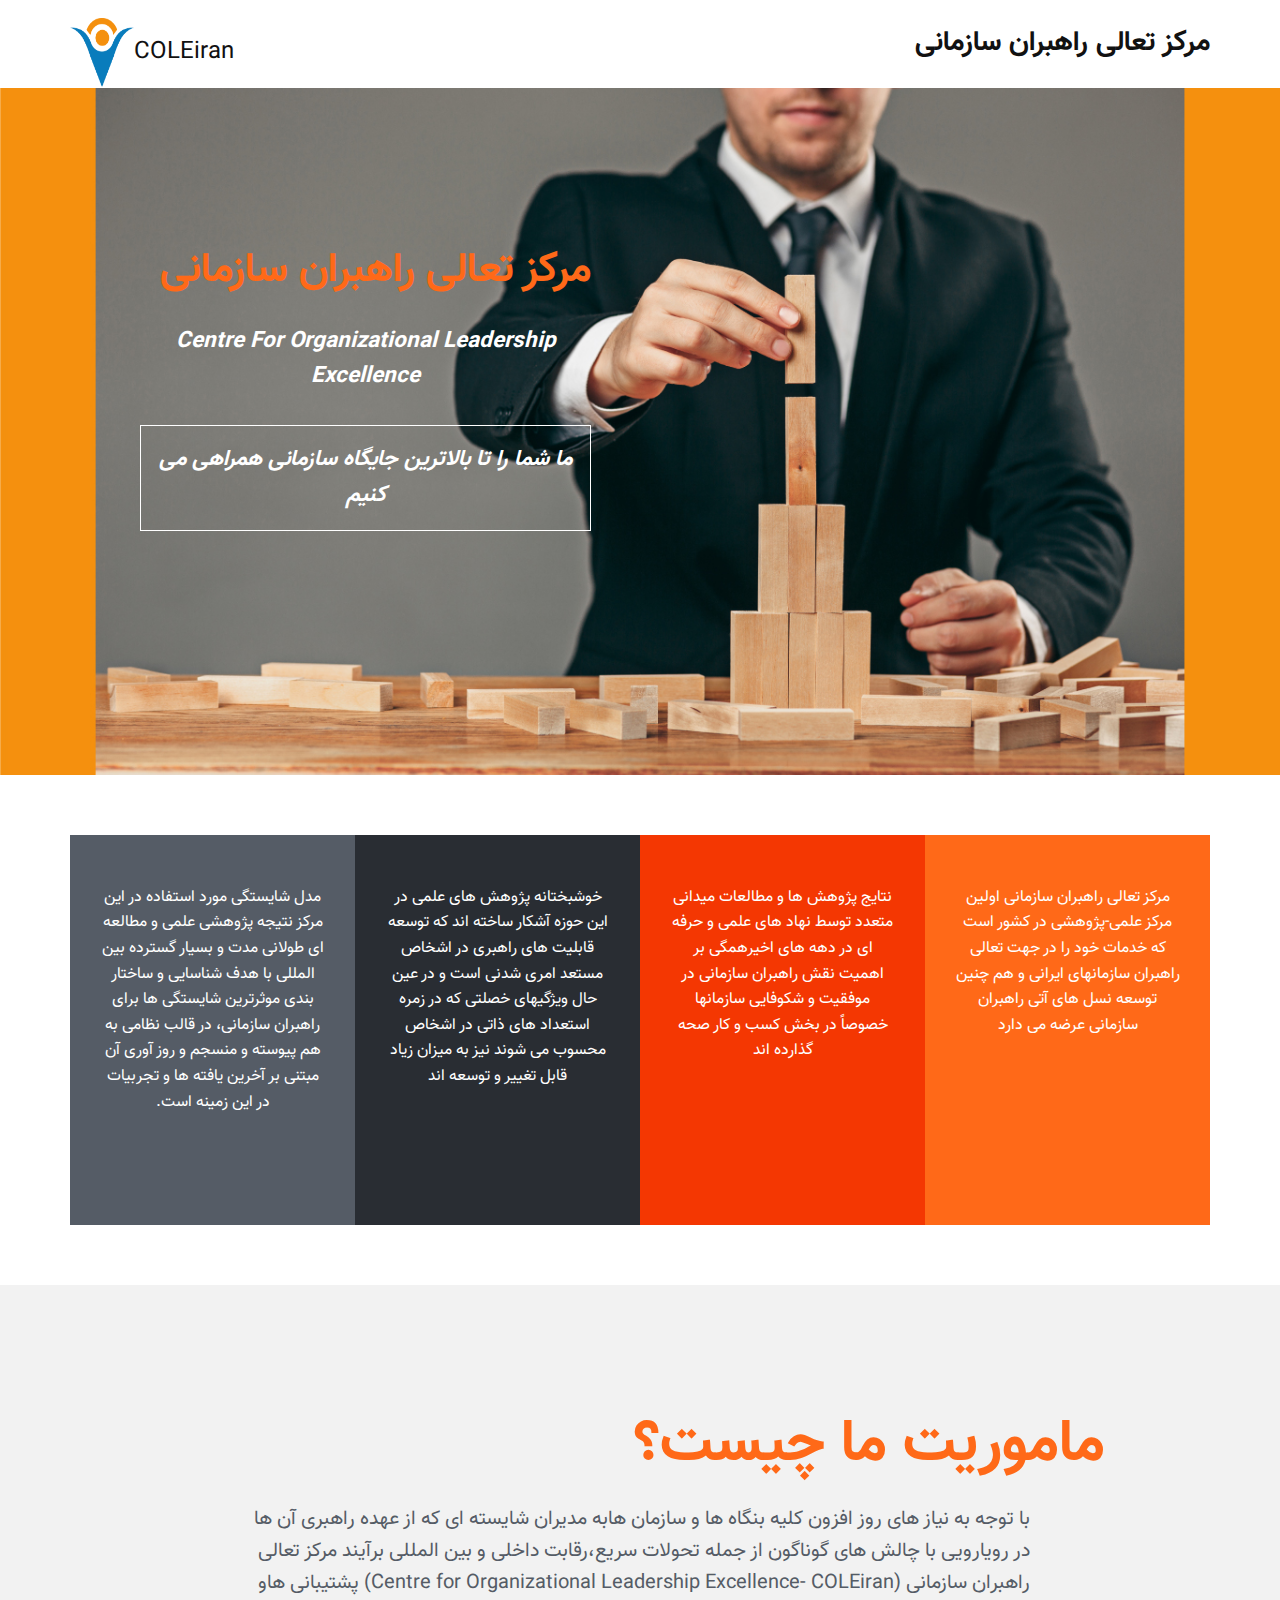
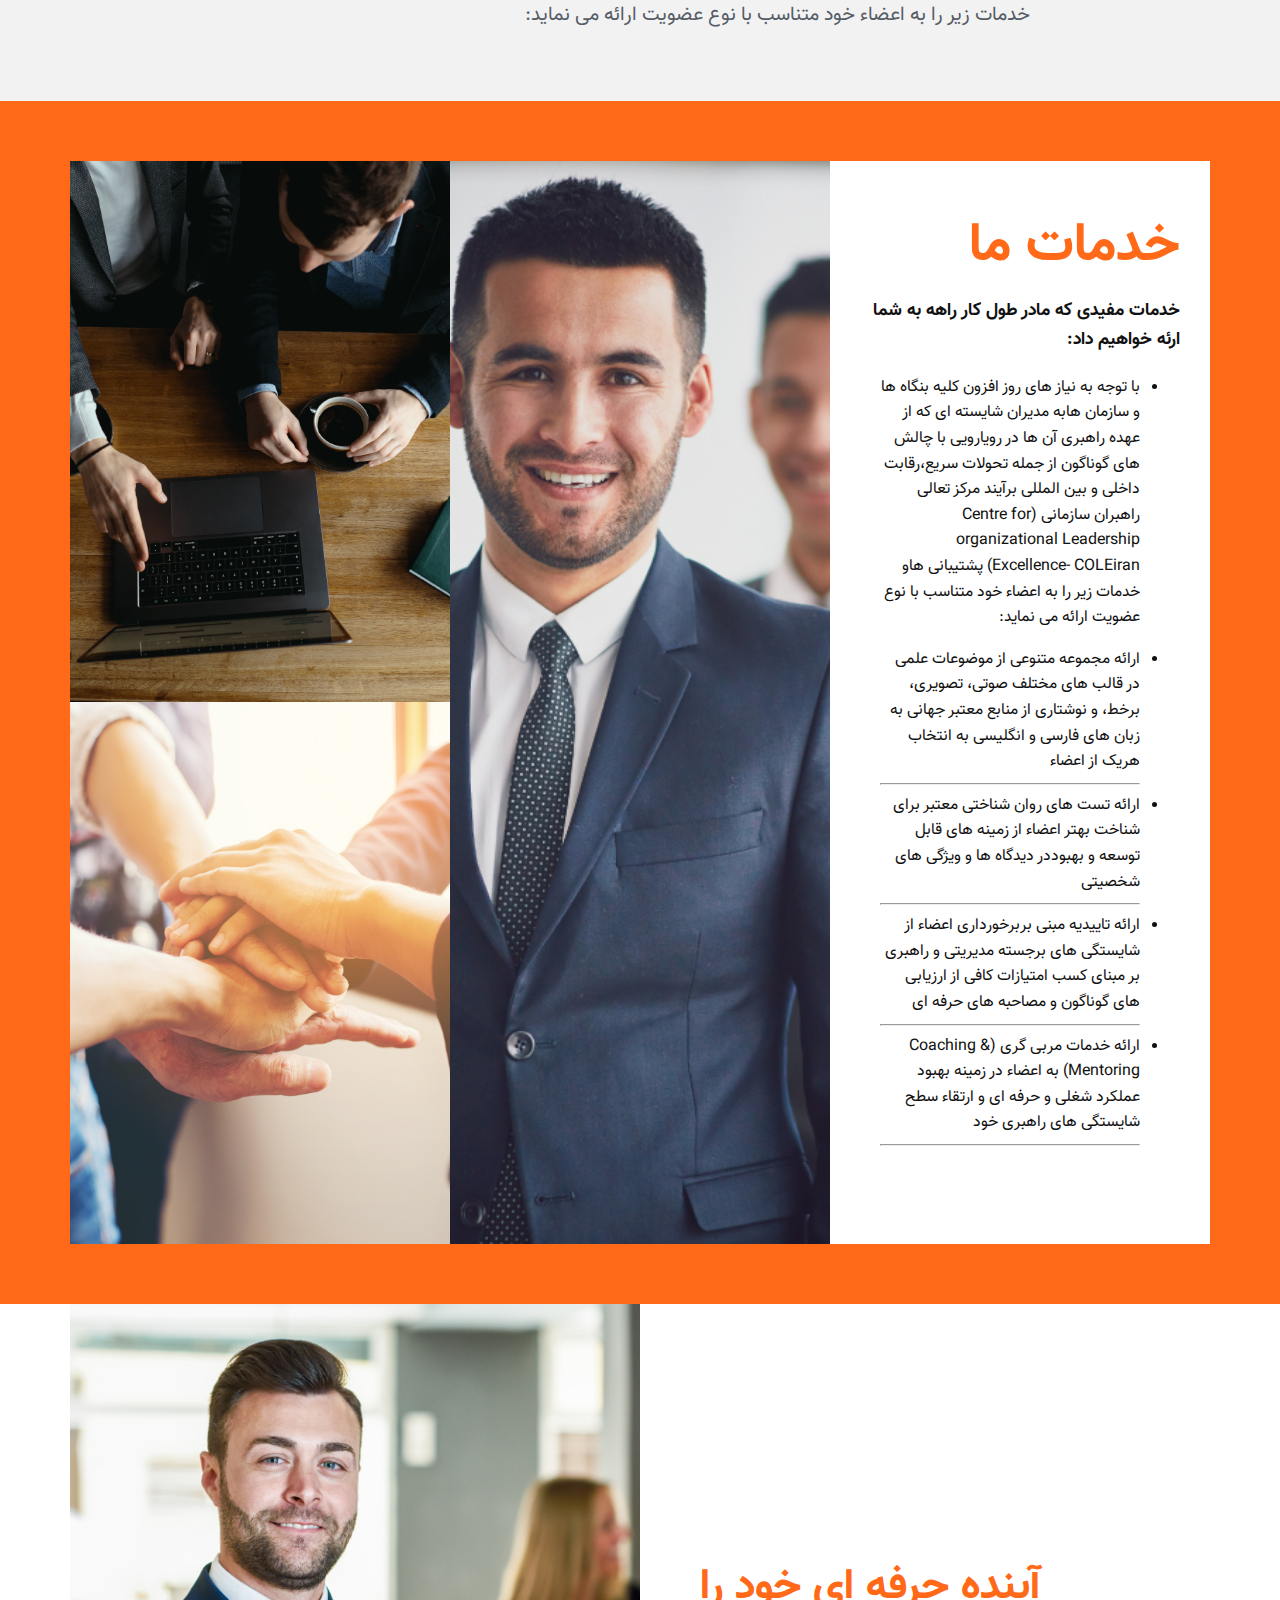
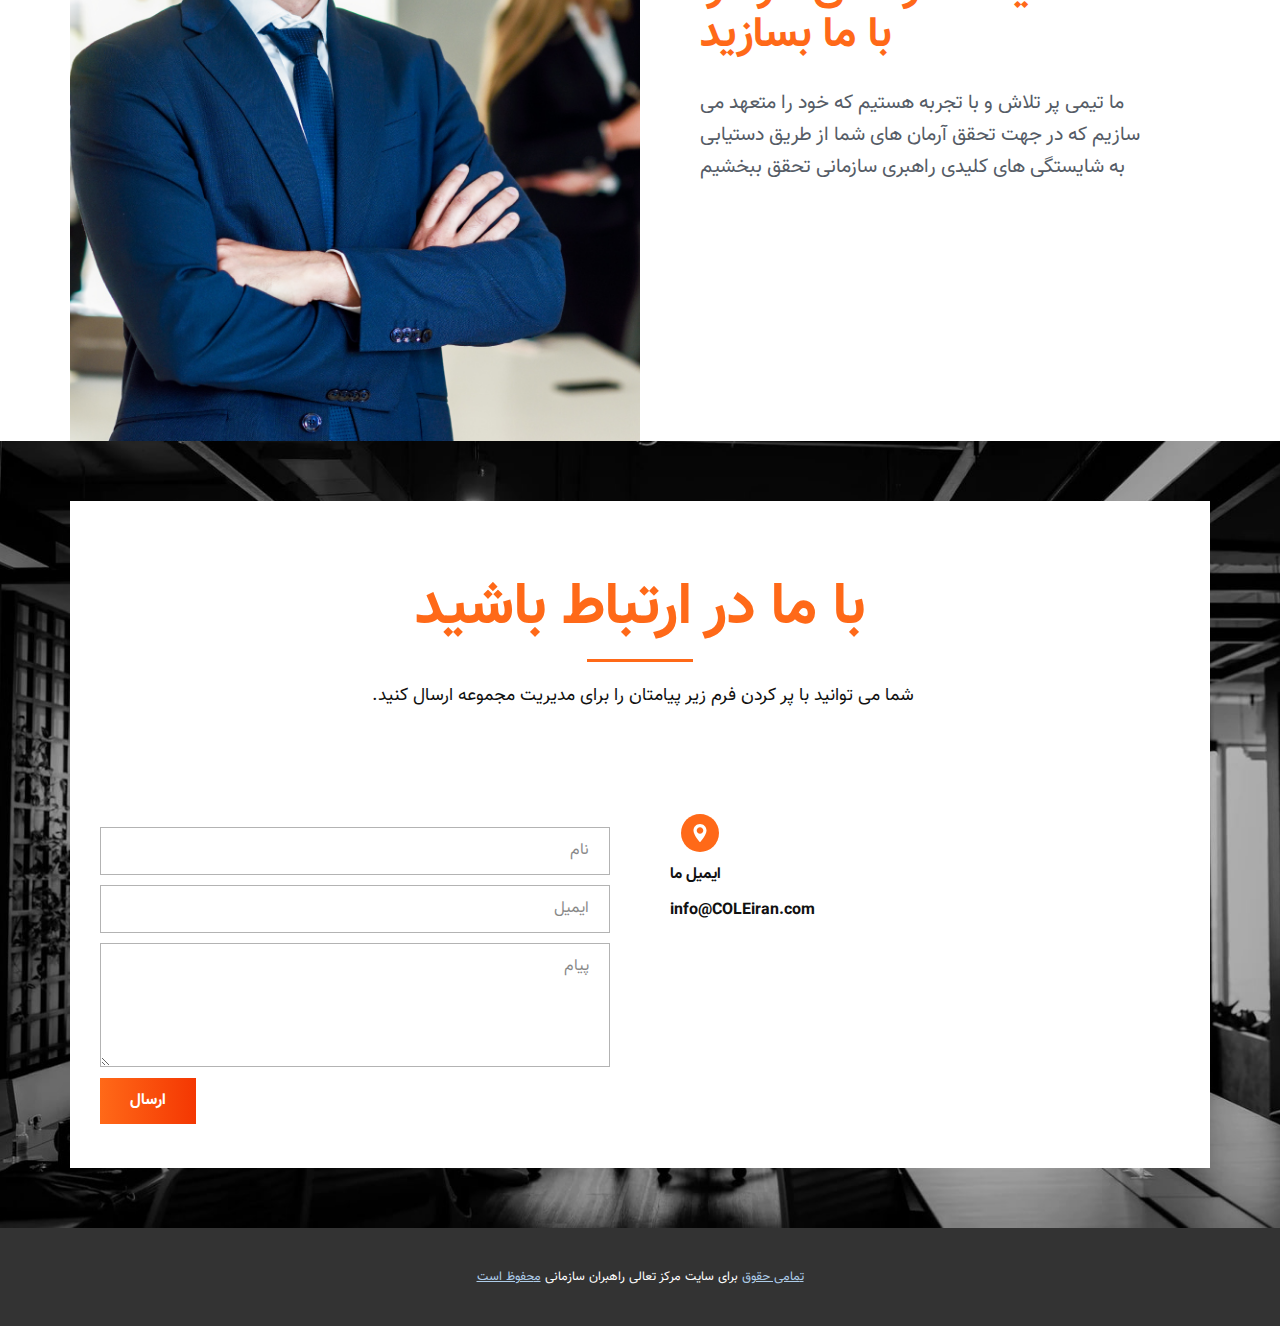
<file: index.html>
<!DOCTYPE html >
<html style="font-size: 16px; direction: rtl; text-align: right;">
  <head>
    <meta name="viewport" content="width=device-width, initial-scale=1.0">
    <meta charset="utf-8">
    <meta name="keywords" content="Buildinga House?, 01, 02, 03, 04, We are sustainable construction, Construction Services, Dream Home, About Our Company, Get In Touch!">
    <meta name="description" content="">
    <meta name="page_type" content="np-template-header-footer-from-plugin">
    <title> راهبران سازمانی</title>
    <!-- <link href="https://cdn.jsdelivr.net/gh/rastikerdar/vazir-font@v[26.0.2]/dist/font-face.css" rel="stylesheet" type="text/css" /> -->
    <link rel="stylesheet" href="nicepage.css" media="screen">
<link rel="stylesheet" href="Page-1.css" media="screen">
    <script class="u-script" type="text/javascript" src="jquery.js" defer=""></script>
    <script class="u-script" type="text/javascript" src="nicepage.js" defer=""></script>
    <meta name="generator" content="Nicepage 2.20.1, nicepage.com">
    
    
    
    
    
    
    
    
    
    <link id="u-theme-google-font" rel="stylesheet" href="https://fonts.googleapis.com/css?family=Oswald:200,300,400,500,600,700|Open+Sans:300,300i,400,400i,600,600i,700,700i,800,800i">
    <link id="u-page-google-font" rel="stylesheet" href="https://fonts.googleapis.com/css?family=Roboto+Condensed:300,300i,400,400i,700,700i|Oswald:200,300,400,500,600,700|Open+Sans:300,300i,400,400i,600,600i,700,700i,800,800i|text-font">
    <script type="application/ld+json">{
		"@context": "http://schema.org",
		"@type": "Organization",
		"name": "",
		"url": "index.html",
		"logo": "#",
		"sameAs": []
}</script>
    <meta property="og:title" content="Page 1">
    <meta property="og:type" content="website">
    <meta name="theme-color" content="#478ac9">
    <link rel="canonical" href="index.html">
    <meta property="og:url" content="index.html">
  </head>
  <body style="font-family: Vazir;" data-home-page="Page-1.html" data-home-page-title="Page 1" class="u-body"><header class="u-align-center-sm u-align-center-xs u-clearfix u-header u-header" id="sec-7a51"><div class="u-clearfix u-sheet u-valign-middle u-sheet-1">
        
        <div style="    display: flex;
        align-items: center;
    ">
              <h2>مرکز تعالی راهبران سازمانی</h2>
          
              <a href="#" class="u-image u-logo u-image-1" data-image-width="80" data-image-height="40" style="display: flex;flex-direction: row-reverse;">
                <img src="./images/logo.png" class="" data-image-width="63" style="max-width: 4rem;"> 
                <h4>COLEiran</h4>
              </a>
        </div> 
        <nav class="u-align-left u-menu u-menu-dropdown u-offcanvas u-menu-1">
          <div class="menu-collapse" style="font-size: 1rem;">
            <a class="u-button-style u-nav-link" href="#">
              <svg class="u-svg-link" preserveAspectRatio="xMidYMin slice" viewBox="0 0 302 302" style="undefined"><use xmlns:xlink="http://www.w3.org/1999/xlink" xlink:href="#svg-8a8f"></use></svg>
              <svg xmlns="http://www.w3.org/2000/svg" xmlns:xlink="http://www.w3.org/1999/xlink" version="1.1" id="svg-8a8f" x="0px" y="0px" viewBox="0 0 302 302" style="enable-background:new 0 0 302 302;" xml:space="preserve" class="u-svg-content"><g><rect y="36" width="302" height="30"></rect><rect y="236" width="302" height="30"></rect><rect y="136" width="302" height="30"></rect>
</g><g></g><g></g><g></g><g></g><g></g><g></g><g></g><g></g><g></g><g></g><g></g><g></g><g></g><g></g><g></g></svg>
            </a>
          </div>
          <div class="u-custom-menu u-nav-container">
            <ul class="u-nav u-unstyled u-nav-1">
                <li class="u-nav-item">
                </li>
          </ul>
          </div>
          <div class="u-custom-menu u-nav-container-collapse">
            <div class="u-align-center u-black u-container-style u-inner-container-layout u-opacity u-opacity-95 u-sidenav">
              <div class="u-menu-close"></div>
              <ul class="u-align-center u-nav u-popupmenu-items u-unstyled u-nav-2"><li class="u-nav-item"><a class="u-button-style u-nav-link" href="Page-1.html">منو اول</a>
</li><li class="u-nav-item"><a class="u-button-style u-nav-link" href="Page-6.html">منو دوم</a>
</li><li class="u-nav-item"><a class="u-button-style u-nav-link" href="Page-7.html">منو سوم</a>
</li><li class="u-nav-item"><a class="u-button-style u-nav-link" href="Page-8.html">منو چهارم</a>
</li><li class="u-nav-item"><a class="u-button-style u-nav-link" href="Page-9.html">منو پنجم</a>
</li><li class="u-nav-item"><a class="u-button-style u-nav-link" href="Page-10.html">منو ششم</a>
</li></ul>
            </div>
            <div class="u-black u-menu-overlay u-opacity u-opacity-70"></div>
          </div>
        </nav>
      </div></header>
    <section class="u-align-left u-clearfix u-image u-section-1" id="carousel_c923">
      <div class="u-clearfix u-sheet u-valign-middle-md u-valign-middle-sm u-valign-middle-xs u-sheet-1" id="ss">
        <h1 class="u-custom-font u-heading-font u-text u-title u-text-1" >مرکز تعالی راهبران سازمانی<br>
        </h1>
        <p class="u-text  u-text-2" style="color: white; font-size: 1.4rem;text-align:center;">Centre For Organizational Leadership Excellence
       
          </p>
          <p class="u-text u-text-2" style="color: white; font-size: 1.4rem;border:1px solid #fff;text-align:center;padding:1rem" id="sq">ما شما را تا بالاترین جایگاه سازمانی همراهی می کنیم
       
          </p>
        <div class="u-expanded-width-xs u-form u-form-1">
          <form action="#" method="POST" class="u-block-ca2a-8 u-clearfix u-form-horizontal u-form-spacing-0 u-inner-form" source="custom"><!-- hidden inputs for siteId and pageId --><!-- always visible -->
            <!-- <div class="u-form-email u-form-group u-form-group-1">
              <label for="email-cfd3" class="u-form-control-hidden u-label">Email</label>
              <input type="email" placeholder="ایمیل خود را وارد کنید" id="email-cfd3" name="email" class="u-border-no-bottom u-border-no-left u-border-no-right u-border-no-top u-input u-input-rectangle u-white" required="">
            </div> -->
            <!-- <div class="u-form-group u-form-submit u-form-group-2">
              <a href="#" class="u-border-radius-0 u-btn u-btn-rectangle u-btn-submit u-button-style u-gradient u-none u-text-body-alt-color u-btn-1">ارسال</a>
              <input type="submit" value="ارسال" class="u-form-control-hidden">
            </div> -->
            <div class="u-form-send-message u-form-send-success"> Thank you! Your message has been sent. </div>
            <div class="u-form-send-error u-form-send-message"> Unable to send your message. Please fix errors then try again. </div>
            <input type="hidden" value="" name="recaptchaResponse">
          </form>
        </div>
        
        </p>
      </div>
    </section>
    <section class="u-clearfix u-custom-color-1 u-section-2" id="sec-2d48">
      <div class="u-clearfix u-sheet u-valign-middle u-sheet-1">
        <div class="u-expanded-width-md u-expanded-width-sm u-expanded-width-xs u-list u-repeater u-list-1">
          <div class="u-container-style u-list-item u-palette-2-base u-repeater-item u-list-item-1">
            <div class="u-container-layout u-similar-container u-valign-top u-container-layout-1">
              <!-- <h2 class="u-text u-text-default u-text-1">بخش یک</h2> -->
              <!-- <h4 class="u-text u-text-2">ارائه مشاوره</h4> -->
              <p class="u-text u-text-3"> مرکز تعالی راهبران سازمانی اولین مرکز علمی-پژوهشی در کشور است که خدمات خود را در جهت تعالی راهبران سازمانهای ایرانی و هم چنین توسعه نسل های آتی راهبران سازمانی عرضه می دارد</p>
             
            </div>
          </div>
          <div class="u-container-style u-list-item u-palette-3-base u-repeater-item u-list-item-2">
            <div class="u-container-layout u-similar-container u-valign-top u-container-layout-2">
              <!-- <h2 class="u-text u-text-default u-text-4">بخش دوم</h2> -->
              <!-- <h4 class="u-text u-text-5">ارائه مجموعه ای از آموزش ها</h4> -->
              <p class="u-text u-text-6"></p>نتایج پژوهش ها و مطالعات میدانی متعدد توسط نهاد های علمی و حرفه ای در دهه های اخیرهمگی بر اهمیت نقش راهبران سازمانی در موفقیت و شکوفایی سازمانها خصوصاً در بخش کسب و کار صحه گذارده اند</p>
             
            </div>
          </div>
          <div class="u-container-style u-list-item u-palette-5-dark-3 u-repeater-item u-list-item-3">
            <div class="u-container-layout u-similar-container u-valign-top u-container-layout-3">
              <!-- <h2 class="u-text u-text-default u-text-7">بخش سوم</h2> -->
              <!-- <h4 class="u-text u-text-8">ارائه تست های روان شناختی </h4> -->
              <p class="u-text u-text-9">خوشبختانه پژوهش های علمی در این حوزه آشکار ساخته اند که توسعه قابلیت های راهبری در اشخاص مستعد امری شدنی است و در عین حال ویژگیهای خصلتی که در زمره استعداد های ذاتی در اشخاص محسوب می شوند نیز به میزان زیاد قابل تغییر و توسعه اند  </p>
             
            </div>
          </div>
          <div class="u-container-style u-list-item u-palette-5-dark-2 u-repeater-item u-list-item-4">
            <div class="u-container-layout u-similar-container u-valign-top u-container-layout-4" style="padding: 30px;">
              <!-- <h2 class="u-text u-text-default u-text-10">بخش چهارم</h2> -->
              <!-- <h4 class="u-text u-text-11">منتور </h4> -->
              <p class="u-text u-text-12">مدل شایستگی مورد استفاده در این مرکز نتیجه پژوهشی علمی و مطالعه ای طولانی مدت و بسیار گسترده بین المللی با هدف شناسایی و ساختار بندی موثرترین شایستگی ها برای راهبران سازمانی، در قالب نظامی به هم پیوسته و منسجم و روز آوری آن مبتنی بر آخرین یافته ها و تجربیات در این زمینه است. </p>
              
            </div>
          </div>
        </div>
      </div>
    </section>
    <section class="u-align-center u-clearfix u-grey-5 u-section-3" id="sec-b8e0">
      <div class="u-clearfix u-sheet u-valign-middle u-sheet-1">
        <h2 class="u-text u-text-palette-2-base u-text-1">ماموریت ما چیست؟</h2>
        <p class="u-text u-text-palette-5-dark-2 u-text-2">با توجه به نیاز های روز افزون کلیه بنگاه ها و سازمان هابه مدیران شایسته ای که از عهده راهبری آن ها در رویارویی با چالش های گوناگون از جمله تحولات سریع،رقابت داخلی و بین المللی برآیند مرکز تعالی راهبران سازمانی (Centre for Organizational Leadership Excellence- COLEiran) پشتیبانی هاو خدمات زیر را به اعضاء خود متناسب با نوع عضویت ارائه می نماید: 
          </p>
        <!--<a href="https://nicepage.com/" class="u-btn u-btn-rectangle u-button-style u-color-scheme-u11 u-color-style-multicolor-1 u-gradient u-btn-1">بیشتر بخوانید </a> -->
      </div>
    </section>
    <section class="u-align-center u-clearfix u-palette-2-base u-section-4" id="sec-c58c">
      <div class="u-clearfix u-sheet u-sheet-1">
        <div class="u-clearfix u-expanded-width u-gutter-0 u-layout-wrap u-layout-wrap-1">
          <div class="u-gutter-0 u-layout">
            <div class="u-layout-row">
              <div class="u-size-20 u-size-30-md">
                <div class="u-layout-col">
                  <div class="u-container-style u-layout-cell u-left-cell u-size-60 u-white u-layout-cell-1">
                    <div class="u-container-layout u-valign-middle u-container-layout-1">
                      <!-- <h5 class="u-text u-text-1">هدف ما</h5> -->
                      <h1 class="u-custom-font u-heading-font u-text u-text-palette-2-base u-text-2"style="text-align: right">خدمات ما </h1>
                      <p class="u-text u-text-3" style="text-align: right;">خدمات مفیدی که مادر طول کار راهه به شما ارئه خواهیم داد:&nbsp;</p>
                      <ul class="u-text u-text-4">
                        <li style="text-align: right;margin-bottom:1rem;">با توجه به نیاز های روز افزون کلیه بنگاه ها و سازمان هابه مدیران شایسته ای که از عهده راهبری آن ها در رویارویی با چالش های گوناگون از جمله تحولات سریع،رقابت داخلی و بین المللی برآیند مرکز تعالی راهبران سازمانی (Centre for organizational Leadership Excellence- COLEiran) پشتیبانی هاو خدمات زیر را به اعضاء خود متناسب با نوع عضویت ارائه می نماید:</li>
                        <li  style="text-align: right;">	ارائه مجموعه متنوعی از موضوعات علمی در قالب های مختلف صوتی، تصویری،  برخط، و نوشتاری از منابع معتبر جهانی به زبان های فارسی و انگلیسی به انتخاب هریک از اعضاء	</li>
                        <hr>

                        <li  style="text-align: right;">	ارائه تست های روان شناختی معتبر برای شناخت بهتر اعضاء از زمینه های قابل توسعه و بهبوددر دیدگاه ها و ویژگی های شخصیتی</li>
                        <hr>

                        <li  style="text-align: right;">	ارائه تاییدیه مبنی بربرخورداری اعضاء از شایستگی های برجسته مدیریتی و راهبری بر مبنای کسب امتیازات کافی از ارزیابی های گوناگون و مصاحبه های حرفه ای </li>
                        <hr>

                        <li style="text-align: right;"> ارائه خدمات مربی گری (Coaching & Mentoring) به اعضاء در زمینه بهبود عملکرد شغلی و حرفه ای و ارتقاء سطح شایستگی های راهبری خود</li>
                        <hr>


                       
                      
                      </ul>
                      <!-- <p class="u-text u-text-default u-text-5">Images from <a href="https://www.freepik.com/free-photos-vectors/business" target="_blank">Freepik</a> -->
                      </p>
                    <!--<a href="https://nicepage.com" class="u-border-2 u-border-black u-btn u-btn-rectangle u-button-style u-none u-btn-1">بیشتر بخوانید </a> -->
                    </div>
                  </div>
                </div>
              </div>
              <div class="u-size-20 u-size-30-md">
                <div class="u-layout-col">
                  <div class="u-container-style u-image u-layout-cell u-size-60 u-image-1">
                    <div class="u-container-layout u-valign-bottom u-container-layout-2"></div>
                  </div>
                </div>
              </div>
              <div class="u-size-20 u-size-60-md">
                <div class="u-layout-col">
                  <div class="u-container-style u-image u-layout-cell u-right-cell u-size-30 u-image-2">
                    <div class="u-container-layout u-container-layout-3"></div>
                  </div>
                  <div class="u-container-style u-image u-layout-cell u-right-cell u-size-30 u-image-3" data-image-width="904" data-image-height="1280">
                    <div class="u-container-layout u-container-layout-4"></div>
                  </div>
                </div>
              </div>
            </div>
          </div>
        </div>
      </div>
    </section>
    <section class="u-align-center u-clearfix u-white u-section-5" id="carousel_b309">
      <div class="u-clearfix u-sheet u-valign-middle-lg u-valign-middle-md u-valign-middle-xl u-sheet-1">
        <div class="u-clearfix u-gutter-0 u-layout-wrap u-layout-wrap-1">
          <div class="u-layout" style="">
            <div class="u-layout-row" style="">
              <div class="u-align-left u-container-style u-layout-cell u-left-cell u-size-30 u-size-xs-60 u-layout-cell-1" src="">
                <div class="u-container-layout u-valign-middle u-container-layout-1">
                  <h3 class="u-text-2 u-text-palette-2-base" style="font-size: 2.7rem;">آینده حرفه ای خود را</h3>
                  <h2 class="u-text u-text-palette-2-base u-text-2" style="font-size: 2.7rem;">با ما بسازید</h2>
                  <p class="u-text u-text-palette-5-dark-2 u-text-3">ما تیمی پر تلاش و با تجربه هستیم که خود را متعهد می سازیم که در جهت تحقق آرمان های شما از طریق دستیابی به شایستگی های کلیدی راهبری سازمانی تحقق ببخشیم </p>
                  <!--<a href="https://nicepage.com/" class="u-btn u-btn-rectangle u-button-style u-color-scheme-u11 u-color-style-multicolor-1 u-gradient u-btn-1" target="_blank">همین حالا شروع کنیم</a>-->
                </div>
              </div>
              <div class="u-align-center u-container-style u-image u-layout-cell u-right-cell u-size-30 u-size-xs-60 u-image-1" src="">
                <div class="u-container-layout u-valign-middle u-container-layout-2" src=""></div>
              </div>
            </div>
          </div>
        </div>
      </div>
    </section>
    <!-- <section class="u-align-center u-clearfix u-section-6" id="sec-e09c">
      <img src="images/cle(cover2).jpg" class="u-align-left u-expanded-width u-image u-left-0 u-image-1">
      <div class="u-list u-repeater u-list-1">
        <div class="u-border-1 u-border-grey-15 u-container-style u-list-item u-repeater-item u-white u-list-item-1">
          <div class="u-container-layout u-similar-container u-container-layout-1">
            <span class="u-icon u-icon-circle u-palette-2-base u-spacing-20 u-text-body-alt-color u-icon-1">
              <svg class="u-svg-link" preserveAspectRatio="xMidYMin slice" viewBox="0 0 480 480" style=""><use xmlns:xlink="http://www.w3.org/1999/xlink" xlink:href="#svg-f286"></use></svg>
              <svg xmlns="http://www.w3.org/2000/svg" xmlns:xlink="http://www.w3.org/1999/xlink" version="1.1" id="svg-f286" x="0px" y="0px" viewBox="0 0 480 480" style="enable-background:new 0 0 480 480;" xml:space="preserve" class="u-svg-content"><g><g><path d="M440,464v-41.424c15.363-6.478,24.978-21.932,24-38.576c0-22.056-14.352-40-32-40s-32,17.944-32,40    c-0.978,16.644,8.637,32.098,24,38.576V464h-40V216c0.001-3.032-1.712-5.805-4.424-7.16L320,179.056V136    c0.002-3.573-2.365-6.714-5.8-7.696L208,97.96V8c0-4.418-3.582-8-8-8H40c-4.418,0-8,3.582-8,8v456H0v16h480v-16H440z M192,464H48    v-16h72v-16H48v-32h72v-16H48v-32h72v-16H48v-32h72v-16H48v-32h72v-16H48v-32h72v-16H48v-32h72v-16H48v-32h72V96H48V64h72V48H48    V16h144V464z M304,464h-96v-16h56v-16h-56v-32h56v-16h-56v-32h56v-16h-56v-32h56v-16h-56v-32h56v-16h-56v-32h56v-16h-56v-32h56    v-16h-56v-29.392l96,27.424V464z M368,464h-48v-16h24v-16h-24v-32h24v-16h-24v-32h24v-16h-24v-32h24v-16h-24v-32h24v-16h-24    v-43.056l48,24V464z M424,404.56c-5.373-5.467-8.265-12.9-8-20.56c0-13.008,7.328-24,16-24s16,10.992,16,24    c0.259,7.659-2.632,15.09-8,20.56V392h-16V404.56z"></path>
</g>
</g><g></g><g></g><g></g><g></g><g></g><g></g><g></g><g></g><g></g><g></g><g></g><g></g><g></g><g></g><g></g></svg>
            </span>
            <h5 class="u-align-center u-text u-text-1">برنامه ریزی</h5>
            <p class="u-align-center u-text u-text-2">از منابع آموزشی متنوع  و به روز ما در جهت توسعه قابلیت های خود بهره مند شوید</p>
          </div>
        </div>
        <div class="u-border-1 u-border-grey-15 u-container-style u-list-item u-repeater-item u-video-cover u-white u-list-item-2">
          <div class="u-container-layout u-similar-container u-container-layout-2">
            <span class="u-icon u-icon-circle u-palette-2-base u-spacing-20 u-text-body-alt-color u-icon-2">
              <svg class="u-svg-link" preserveAspectRatio="xMidYMin slice" viewBox="0 0 480 480" style=""><use xmlns:xlink="http://www.w3.org/1999/xlink" xlink:href="#svg-4ede"></use></svg>
              <svg xmlns="http://www.w3.org/2000/svg" xmlns:xlink="http://www.w3.org/1999/xlink" version="1.1" xml:space="preserve" class="u-svg-content" viewBox="0 0 480 480" x="0px" y="0px" id="svg-4ede" style="enable-background:new 0 0 480 480;"><g><g><path d="M112,296c-4.418,0-8,3.582-8,8v40c0,4.418,3.582,8,8,8s8-3.582,8-8v-40C120,299.582,116.418,296,112,296z"></path>
</g>
</g><g><g><path d="M472,88h-24V8c0-4.418-3.582-8-8-8h-48c-4.418,0-8,3.582-8,8v80H8c-4.418,0-8,3.582-8,8v288c0,4.418,3.582,8,8,8h40v24    c0,35.346,28.654,64,64,64c35.346,0,64-28.654,64-64v-24h296c4.418,0,8-3.582,8-8V96C480,91.582,476.418,88,472,88z M400,16h32v16    h-32V16z M400,48h32v160h-32V48z M427.864,224L416,251.688L404.136,224H427.864z M16,104h28.688L16,132.688V104z M56,115.312V144    H27.312L56,115.312z M160,416c0,26.51-21.49,48-48,48c-26.51,0-48-21.49-48-48v-96c0-26.51,21.49-48,48-48c26.51,0,48,21.49,48,48    V416z M176,376v-56c0-35.346-28.654-64-64-64c-35.346,0-64,28.654-64,64v56H16V160h48c4.418,0,8-3.582,8-8v-48h312v112    c0,0.112,0.064,0.208,0.064,0.328c0.025,0.921,0.209,1.83,0.544,2.688v0.12l24,56c1.742,4.06,6.446,5.94,10.506,4.198    c1.886-0.809,3.389-2.312,4.198-4.198l24-56v-0.12c0.335-0.858,0.519-1.767,0.544-2.688c0-0.12,0.064-0.216,0.064-0.328V104h16    L464,376H176z"></path>
</g>
</g><g><g><path d="M440,344h-16c-4.418,0-8,3.582-8,8s3.582,8,8,8h16c4.418,0,8-3.582,8-8S444.418,344,440,344z"></path>
</g>
</g><g><g><path d="M392,344h-16c-4.418,0-8,3.582-8,8s3.582,8,8,8h16c4.418,0,8-3.582,8-8S396.418,344,392,344z"></path>
</g>
</g><g><g><path d="M326.192,146.936C326.192,146.936,326.192,146.936,326.192,146.936c-2.797-3.42-7.836-3.924-11.256-1.128l-82.688,67.656    l-74.896-67.408c-2.756-2.48-6.855-2.742-9.904-0.632l-104,72c-3.691,2.428-4.715,7.389-2.286,11.08    c2.428,3.691,7.389,4.715,11.08,2.286c0.105-0.069,0.208-0.141,0.31-0.215l98.8-68.4l75.296,67.768    c2.932,2.633,7.345,2.738,10.4,0.248l88-72C328.472,155.4,328.984,150.36,326.192,146.936z"></path>
</g>
</g><g><g><path d="M342.784,315.76l-40-64c-2.64-3.756-7.825-4.66-11.58-2.02c-0.785,0.552-1.468,1.235-2.02,2.02l-40,64    c-2.342,3.747-1.203,8.682,2.544,11.024c1.281,0.8,2.762,1.222,4.272,1.216h80c4.418,0,8-3.582,8-8    C344,318.501,343.579,317.031,342.784,315.76z M270.4,312l25.6-40.904L321.6,312H270.4z"></path>
</g>
</g></svg>
            </span>
            <h5 class="u-align-center u-text u-text-3">مدل های شایستگی</h5>
            <p class="u-align-center u-text u-text-default u-text-4">مدل شایستگی ما ویژگی های ضروری برای احراز مسئولیت راهبری سازمان مورد نظرتان را به شما معرفی می کند</p>
          </div>
        </div>
        <div class="u-border-1 u-border-grey-15 u-container-style u-list-item u-repeater-item u-video-cover u-white u-list-item-3">
          <div class="u-container-layout u-similar-container u-container-layout-3">
            <span class="u-icon u-icon-circle u-palette-2-base u-spacing-20 u-text-body-alt-color u-icon-3">
              <svg class="u-svg-link" preserveAspectRatio="xMidYMin slice" viewBox="0 0 488 488" style=""><use xmlns:xlink="http://www.w3.org/1999/xlink" xlink:href="#svg-cb4c"></use></svg>
              <svg xmlns="http://www.w3.org/2000/svg" xmlns:xlink="http://www.w3.org/1999/xlink" version="1.1" xml:space="preserve" class="u-svg-content" viewBox="0 0 488 488" x="0px" y="0px" id="svg-cb4c" style="enable-background:new 0 0 488 488;"><g><g><path d="M448,31.999c-6.627,0-12,5.373-12,12s5.373,12,12,12c6.627,0,12-5.373,12-12C459.993,37.375,454.624,32.006,448,31.999z     M448,47.999c-2.209,0-4-1.791-4-4s1.791-4,4-4c2.209,0,4,1.791,4,4C451.999,46.208,450.209,47.997,448,47.999z"></path>
</g>
</g><g><g><path d="M280,147.999c-17.665,0.02-31.98,14.335-32,32c0,17.673,14.327,32,32,32c17.673,0,32-14.327,32-32    S297.673,147.999,280,147.999z M280,195.999c-8.837,0-16-7.163-16-16s7.163-16,16-16c8.833,0.009,15.991,7.167,16,16    C296,188.836,288.837,195.999,280,195.999z"></path>
</g>
</g><g><g><rect x="64" y="163.999" width="16" height="16"></rect>
</g>
</g><g><g><rect x="32" y="163.999" width="16" height="16"></rect>
</g>
</g><g><g><rect x="96" y="163.999" width="16" height="16"></rect>
</g>
</g><g><g><rect x="32" y="195.999" width="16" height="16"></rect>
</g>
</g><g><g><rect x="64" y="195.999" width="16" height="16"></rect>
</g>
</g><g><g><rect x="96" y="195.999" width="16" height="16"></rect>
</g>
</g><g><g><rect x="32" y="227.999" width="16" height="16"></rect>
</g>
</g><g><g><rect x="64" y="227.999" width="16" height="16"></rect>
</g>
</g><g><g><rect x="96" y="227.999" width="16" height="16"></rect>
</g>
</g><g><g><rect x="32" y="259.999" width="16" height="16"></rect>
</g>
</g><g><g><rect x="64" y="259.999" width="16" height="16"></rect>
</g>
</g><g><g><rect x="96" y="259.999" width="16" height="16"></rect>
</g>
</g><g><g><rect x="32" y="291.999" width="16" height="16"></rect>
</g>
</g><g><g><rect x="64" y="291.999" width="16" height="16"></rect>
</g>
</g><g><g><rect x="96" y="291.999" width="16" height="16"></rect>
</g>
</g><g><g><rect x="32" y="323.999" width="16" height="16"></rect>
</g>
</g><g><g><rect x="64" y="323.999" width="16" height="16"></rect>
</g>
</g><g><g><rect x="96" y="323.999" width="16" height="16"></rect>
</g>
</g><g><g><rect x="32" y="355.999" width="16" height="16"></rect>
</g>
</g><g><g><rect x="64" y="355.999" width="16" height="16"></rect>
</g>
</g><g><g><rect x="96" y="355.999" width="16" height="16"></rect>
</g>
</g><g><g><rect x="32" y="387.999" width="16" height="16"></rect>
</g>
</g><g><g><rect x="64" y="387.999" width="16" height="16"></rect>
</g>
</g><g><g><rect x="96" y="387.999" width="16" height="16"></rect>
</g>
</g><g><g><path d="M392,363.999h-48c-4.418,0-8,3.582-8,8v12.066c-0.526,2.309-1.209,4.58-2.043,6.797l-8.148,0.746    c-2.5,0.228-4.748,1.617-6.07,3.75c-1.348,2.185-2.877,4.254-4.57,6.184c-1.7,1.933-2.367,4.565-1.793,7.074l1.934,8.445    c-0.753,0.638-1.582,1.18-2.469,1.613l-7.664-4.445c-2.158-1.246-4.771-1.419-7.074-0.469c-2.425,0.986-4.929,1.766-7.484,2.332    c-2.46,0.564-4.509,2.257-5.527,4.566l-3.059,6.926h-4.063l-3.059-6.926c-1.018-2.31-3.067-4.003-5.527-4.566    c-2.556-0.566-5.059-1.346-7.484-2.332c-2.303-0.95-4.917-0.776-7.074,0.469l-7,4.059c-0.996-0.668-1.974-1.367-2.934-2.098    l1.734-7.574c0.573-2.509-0.094-5.141-1.793-7.074c-1.693-1.93-3.222-3.999-4.57-6.184c-1.323-2.133-3.57-3.522-6.07-3.75    l-8.148-0.746c-0.834-2.217-1.517-4.488-2.043-6.797v-12.066c0-4.418-3.582-8-8-8h-24v-56c0-4.418-3.582-8-8-8h-40v-176    c0-4.418-3.582-8-8-8h-8.639c-4.377-30.575-32.712-51.813-63.287-47.435c-24.593,3.521-43.915,22.843-47.435,47.435H8    c-4.418,0-8,3.582-8,8v352c0,4.418,3.582,8,8,8h384c4.418,0,8-3.582,8-8v-104C400,367.581,396.418,363.999,392,363.999z     M72,83.999c19,0.025,35.369,13.39,39.195,32H32.805C36.631,97.389,53,84.024,72,83.999z M384,467.999H16v-336h112v176    c0,4.418,3.582,8,8,8h40v56c0,4.418,3.582,8,8,8h24v4.926c0.001,0.55,0.057,1.098,0.168,1.637    c1.119,5.241,2.831,10.337,5.102,15.191c1.198,2.589,3.686,4.343,6.527,4.602l9.125,0.836c0.402,0.566,0.817,1.125,1.234,1.672    l-1.961,8.559c-0.651,2.838,0.292,5.805,2.461,7.746c4.026,3.609,8.437,6.764,13.152,9.41c2.465,1.378,5.474,1.356,7.918-0.059    l7.863-4.559c0.734,0.246,1.484,0.479,2.25,0.699l3.598,8.156c1.281,2.898,4.151,4.769,7.32,4.77h14.484    c3.169-0.001,6.039-1.871,7.32-4.77l3.599-8.156c0.766-0.219,1.516-0.452,2.25-0.699l7.859,4.559    c2.07,1.199,4.567,1.41,6.809,0.574c6.177-1.878,11.555-5.757,15.285-11.027c1.445-1.89,1.973-4.326,1.441-6.645l-1.961-8.559    c0.418-0.547,0.832-1.105,1.234-1.672l9.125-0.836c2.841-0.259,5.329-2.012,6.527-4.602c2.271-4.854,3.982-9.951,5.102-15.191    c0.111-0.539,0.167-1.087,0.168-1.637v-4.926h32V467.999z"></path>
</g>
</g><g><g><path d="M472,211.999V75.794c10.036-7.493,15.962-19.271,16-31.795C487.999,21.908,470.089,4,447.998,4.001    c-19.006,0.001-35.387,13.376-39.189,31.998H280c-4.418,0-8,3.582-8,8v64.113c-2.911,0.254-5.449,2.084-6.609,4.766l-3.629,8.563    c-0.734,0.219-1.457,0.445-2.168,0.68l-7.844-4.578c-2.73-1.594-6.142-1.43-8.707,0.418l-11.727,8.445    c-2.608,1.879-3.839,5.136-3.125,8.27l1.973,8.656c-0.43,0.563-0.849,1.134-1.258,1.715l-9.113,0.84    c-3.159,0.29-5.848,2.42-6.852,5.43l-4.527,13.551c-0.937,2.795-0.258,5.88,1.766,8.023l5.82,6.176v2.695l-5.82,6.176    c-2.024,2.144-2.703,5.228-1.766,8.023l4.527,13.551c1.004,3.009,3.692,5.14,6.852,5.43l9.113,0.84    c0.41,0.582,0.829,1.154,1.258,1.715l-1.973,8.656c-0.713,3.134,0.518,6.39,3.125,8.27l11.723,8.445    c2.565,1.846,5.977,2.01,8.707,0.418l7.848-4.578c0.75,0.25,1.512,0.488,2.293,0.715l3.59,7.891    c1.298,2.855,4.145,4.688,7.281,4.687h14.484c3.136,0.001,5.984-1.832,7.281-4.688l3.59-7.891    c0.777-0.227,1.542-0.465,2.293-0.715l7.844,4.578c2.73,1.591,6.142,1.428,8.707-0.418l11.727-8.445    c2.608-1.879,3.839-5.136,3.125-8.27l-1.973-8.656c0.43-0.559,0.849-1.129,1.258-1.711l9.113-0.84    c2.848-0.262,5.339-2.023,6.535-4.621c2.266-4.882,3.973-10.004,5.09-15.27c0.532-2.559-0.219-5.216-2.012-7.117l-5.82-6.176    v-2.695l5.82-6.176c1.792-1.902,2.543-4.559,2.012-7.117c-1.116-5.264-2.823-10.385-5.09-15.266    c-1.196-2.598-3.687-4.36-6.535-4.621l-9.113-0.84c-0.41-0.582-0.829-1.154-1.258-1.715l1.973-8.656    c0.713-3.134-0.518-6.39-3.125-8.27l-11.723-8.445c-2.565-1.847-5.977-2.011-8.707-0.418l-7.848,4.578    c-0.711-0.234-1.434-0.461-2.168-0.68l-3.629-8.563c-1.16-2.682-3.698-4.512-6.609-4.766V51.999h120.809    c1.998,9.517,7.4,17.978,15.191,23.795v136.205c-4.418,0-8,3.582-8,8v256c0,4.418,3.582,8,8,8h48c4.418,0,8-3.582,8-8v-256    C480,215.581,476.418,211.999,472,211.999z M290.609,135.983L290.609,135.983c2.554,0.568,5.055,1.35,7.477,2.339    c2.311,0.975,4.947,0.799,7.109-0.473l6.633-3.867l3.203,2.305l-1.66,7.289c-0.57,2.501,0.094,5.123,1.785,7.051    c1.695,1.944,3.224,4.027,4.57,6.227c1.319,2.144,3.572,3.54,6.078,3.77l8.141,0.75c0.461,1.242,0.872,2.483,1.234,3.723l-5,5.305    c-1.401,1.484-2.18,3.448-2.18,5.488v9.047c-0.001,2.041,0.779,4.004,2.18,5.488l5,5.309c-0.363,1.234-0.776,2.475-1.238,3.723    l-8.137,0.75c-2.507,0.229-4.759,1.626-6.078,3.77c-1.347,2.198-2.875,4.28-4.57,6.223c-1.691,1.928-2.355,4.55-1.785,7.051    l1.66,7.285l-3.207,2.309l-6.629-3.867c-2.166-1.259-4.796-1.434-7.109-0.473c-2.422,0.989-4.923,1.772-7.477,2.34    c-2.426,0.56-4.453,2.218-5.484,4.484l-3.035,6.672h-4.18l-3.035-6.672c-1.031-2.266-3.058-3.924-5.484-4.484    c-2.554-0.568-5.055-1.351-7.477-2.34c-2.314-0.96-4.943-0.786-7.109,0.473l-6.633,3.867l-3.203-2.309l1.66-7.285    c0.57-2.501-0.094-5.123-1.785-7.051c-1.693-1.943-3.221-4.025-4.566-6.223c-1.321-2.145-3.574-3.543-6.082-3.773l-7.734-0.715    l-1.355-4.059l4.715-5.004c1.4-1.484,2.18-3.447,2.18-5.487v-9.047c0.001-2.041-0.779-4.004-2.18-5.488l-4.715-5.004l1.355-4.059    l7.734-0.715c2.508-0.231,4.761-1.629,6.082-3.773c1.346-2.198,2.873-4.28,4.566-6.223c1.691-1.928,2.355-4.55,1.785-7.051    l-1.66-7.285l3.207-2.309l6.629,3.867c2.162,1.272,4.798,1.447,7.109,0.473c2.422-0.989,4.923-1.772,7.477-2.34    c2.498-0.577,4.569-2.315,5.57-4.676l3.094-7.309h3.891l3.094,7.309C286.04,133.668,288.111,135.406,290.609,135.983z     M464,467.999h-27.505L464,445.078V467.999z M432,450.92v-45.842l27.504,22.921L432,450.92z M464,410.92l-27.504-22.921    L464,365.078V410.92z M432,370.919v-51.608l28.148,28.148L432,370.919z M464,328.685l-27.441-27.444L464,282.947V328.685z     M432,285.051v-45.738l27.441,27.444L432,285.051z M464,248.686l-20.688-20.687H464V248.686z M440,211.999V83.19    c5.279,1.078,10.721,1.078,16,0v128.809H440z M448,67.999c-13.255,0-24-10.745-24-24s10.745-24,24-24s24,10.745,24,24    C471.986,57.248,461.249,67.985,448,67.999z"></path>
</g>
</g></svg>
            </span>
            <h5 class="u-align-center u-text u-text-5">درباره ما</h5>
            <p class="u-align-center u-text u-text-default u-text-6">به ما بپیوندید واز پشتیبانی های ما بهره مند شوید</p>
          </div>
        </div>
      </div>

      </p>
    </section> -->
    <!-- <section class="u-clearfix u-palette-5-light-3 u-section-7" id="sec-d104">
      <div class="u-clearfix u-sheet u-sheet-1">
        <div class="u-clearfix u-expanded-width u-layout-wrap u-layout-wrap-1">
          <div class="u-layout">
            <div class="u-layout-row">
              <div class="u-align-left u-container-style u-layout-cell u-left-cell u-size-42 u-layout-cell-1">
                <div class="u-container-layout u-valign-middle u-container-layout-1">
                  <div class="u-border-10 u-border-palette-2-base u-line u-line-horizontal u-line-1"></div>
                  <h2 class="u-text u-text-palette-2-base u-text-1">منتور می خواهید؟</h2>
                  <p class="u-text u-text-2">ما متعهد هستیم که بهترین و با استعداد ترین افراد در جامعه را شناسایی کنیم برای تنها هدف ما که چیزی نیست جز تربیت بهترین راهبران سازمانی </p>
                  <a href="#" class="u-btn u-btn-rectangle u-button-style u-color-scheme-u11 u-color-style-multicolor-1 u-gradient u-btn-1">پیدا کردن منتور</a>
                </div>
              </div>
              <div class="u-align-center u-container-style u-expand-resize u-layout-cell u-right-cell u-size-18 u-layout-cell-2">
                <div class="u-container-layout u-valign-middle u-container-layout-2">
                  <img class="u-expanded-width u-image u-image-1" src="images/cle(cover3).jpg" data-image-width="626" data-image-height="416">
                </div>
              </div>
            </div>
          </div>
        </div>
      </div>
    </section> -->
    <section class="u-align-center u-clearfix u-image u-section-8" id="carousel_7da3">
      <div class="u-clearfix u-sheet u-valign-middle u-sheet-1">
        <div class="u-clearfix u-expanded-width u-layout-wrap u-layout-wrap-1">
          <div class="u-layout">
            <div class="u-layout-col">
              <div class="u-size-30">
                <div class="u-layout-col">
                  <div class="u-container-style u-layout-cell u-left-cell u-right-cell u-size-60 u-white u-layout-cell-1">
                    <div class="u-container-layout u-valign-middle u-container-layout-1">
                      <h2 class="u-align-center u-custom-font u-font-oswald u-text u-text-default u-text-palette-2-base u-text-1">با ما در ارتباط باشید</h2>
                      <div class="u-border-3 u-border-palette-2-base u-line u-line-horizontal u-line-1"></div>
                      <h5 class="u-align-center u-text u-text-default u-text-2">شما می توانید با پر کردن فرم زیر پیامتان را برای مدیریت مجموعه ارسال کنید.&nbsp;<br>
                      </h5>
                     
                    </div>
                  </div>
                </div>
              </div>
              <div class="u-size-30">
                <div class="u-layout-row">
                  <div class="u-align-center-sm u-align-center-xs u-align-left-lg u-align-left-md u-align-left-xl u-container-style u-layout-cell u-left-cell u-size-30 u-white u-layout-cell-2">
                    <div class="u-container-layout u-valign-top u-container-layout-2">
                      <span class="u-icon u-icon-circle u-palette-2-base u-spacing-10 u-icon-1">
                        <svg class="u-svg-link" preserveAspectRatio="xMidYMin slice" viewBox="0 0 512 512" style=""><use xmlns:xlink="http://www.w3.org/1999/xlink" xlink:href="#svg-a3f2"></use></svg>
                        <svg xmlns="http://www.w3.org/2000/svg" xmlns:xlink="http://www.w3.org/1999/xlink" version="1.1" id="svg-a3f2" x="0px" y="0px" viewBox="0 0 512 512" style="enable-background:new 0 0 512 512;" xml:space="preserve" class="u-svg-content"><g><g><path d="M256,0C153.755,0,70.573,83.182,70.573,185.426c0,126.888,165.939,313.167,173.004,321.035    c6.636,7.391,18.222,7.378,24.846,0c7.065-7.868,173.004-194.147,173.004-321.035C441.425,83.182,358.244,0,256,0z M256,278.719    c-51.442,0-93.292-41.851-93.292-93.293S204.559,92.134,256,92.134s93.291,41.851,93.291,93.293S307.441,278.719,256,278.719z"></path>
</g>
</g><g></g><g></g><g></g><g></g><g></g><g></g><g></g><g></g><g></g><g></g><g></g><g></g><g></g><g></g><g></g></svg>
                      </span>
                      <p class="u-text u-text-default u-text-4">ایمیل ما<br>
                        <p class="u-text u-text-default u-text-4"> info@COLEiran.com<br>

                      </p>
                      <!-- <span class="u-icon u-icon-circle u-palette-2-base u-spacing-10 u-icon-2">
                        <svg class="u-svg-link" preserveAspectRatio="xMidYMin slice" viewBox="0 0 384 384" style=""><use xmlns:xlink="http://www.w3.org/1999/xlink" xlink:href="#svg-41fe"></use></svg>
                        <svg xmlns="http://www.w3.org/2000/svg" xmlns:xlink="http://www.w3.org/1999/xlink" version="1.1" id="svg-41fe" x="0px" y="0px" viewBox="0 0 384 384" style="enable-background:new 0 0 384 384;" xml:space="preserve" class="u-svg-content"><g><g><path d="M353.188,252.052c-23.51,0-46.594-3.677-68.469-10.906c-10.719-3.656-23.896-0.302-30.438,6.417l-43.177,32.594    c-50.073-26.729-80.917-57.563-107.281-107.26l31.635-42.052c8.219-8.208,11.167-20.198,7.635-31.448    c-7.26-21.99-10.948-45.063-10.948-68.583C132.146,13.823,118.323,0,101.333,0H30.813C13.823,0,0,13.823,0,30.813    C0,225.563,158.438,384,353.188,384c16.99,0,30.813-13.823,30.813-30.813v-70.323C384,265.875,370.177,252.052,353.188,252.052z"></path>
</g>
</g><g></g><g></g><g></g><g></g><g></g><g></g><g></g><g></g><g></g><g></g><g></g><g></g><g></g><g></g><g></g></svg>
                      </span>
                      <p class="u-text u-text-default u-text-5"> <br>شماره تلفن ما<br>
                      </p>
                      <span class="u-icon u-icon-circle u-palette-2-base u-spacing-10 u-icon-3">
                        <svg class="u-svg-link" preserveAspectRatio="xMidYMin slice" viewBox="0 0 512 512" style=""><use xmlns:xlink="http://www.w3.org/1999/xlink" xlink:href="#svg-cdff"></use></svg>
                        <svg xmlns="http://www.w3.org/2000/svg" viewBox="0 0 512 512" id="svg-cdff" class="u-svg-content"><path d="m256 0c-141.164062 0-256 114.835938-256 256s114.835938 256 256 256 256-114.835938 256-256-114.835938-256-256-256zm121.75 388.414062c-4.160156 4.160157-9.621094 6.253907-15.082031 6.253907-5.460938 0-10.925781-2.09375-15.082031-6.253907l-106.667969-106.664062c-4.011719-3.988281-6.25-9.410156-6.25-15.082031v-138.667969c0-11.796875 9.554687-21.332031 21.332031-21.332031s21.332031 9.535156 21.332031 21.332031v129.835938l100.417969 100.414062c8.339844 8.34375 8.339844 21.824219 0 30.164062zm0 0"></path></svg>
                      </span>
                      <p class="u-text u-text-default u-text-6">شنبه تا چهارشنبه
                      </p> -->
                    </div>
                  </div>
                  <div class="u-container-style u-layout-cell u-right-cell u-size-30 u-white u-layout-cell-3">
                    <div class="u-container-layout u-valign-middle u-container-layout-3">
                      <div class="u-form u-form-1">
                        <form action="#" method="POST" class="u-clearfix u-form-spacing-10 u-form-vertical u-inner-form" style="padding: 10px" source="custom" name="form">
                          <div class="u-form-group u-form-name u-form-group-1">
                            <label for="name-da5f" class="u-form-control-hidden u-label">Name</label>
                            <input type="text" placeholder="  نام" id="name-da5f" name="name" class="u-border-1 u-border-grey-30 u-input u-input-rectangle u-white" required="">
                          </div>
                          <div class="u-form-email u-form-group u-form-group-2">
                            <label for="email-da5f" class="u-form-control-hidden u-label">Email</label>
                            <input type="email" placeholder="  ایمیل" id="email-da5f" name="email" class="u-border-1 u-border-grey-30 u-input u-input-rectangle u-white" required="">
                          </div>
                          <div class="u-form-group u-form-message u-form-group-3">
                            <label for="message-da5f" class="u-form-control-hidden u-label">Message</label>
                            <textarea placeholder="  پیام" rows="4" cols="50" id="message-da5f" name="message" class="u-border-1 u-border-grey-30 u-input u-input-rectangle u-white" required=""></textarea>
                          </div>
                          <div class="u-form-group u-form-submit u-form-group-4">
                            <a href="#" class="u-btn u-btn-submit u-button-style u-gradient u-none u-text-body-alt-color u-btn-1" id="btn">ارسال</a>
                            <input type="submit" value="submit" class="u-form-control-hidden">
                          </div>
                          <div class="u-form-send-message u-form-send-success" style="display: none;" id="dilog"> ممنون.پیشنهاد شما ارسال شد </div>
                          <div class="u-form-send-error u-form-send-message" id="err" style="display: none;"> Unable to send your message. Please fix errors then try again. </div>
                          <input type="hidden" value="" name="recaptchaResponse">
                        </form>
                      </div>
                    </div>
                  </div>
                </div>
              </div>
            </div>
          </div>
        </div>
      </div>
    </section>
    
    
    <footer class="u-align-center u-clearfix u-footer u-grey-80 u-footer" id="sec-67f2">    <section class="u-backlink u-clearfix u-grey-80" >
      <a class="u-link" href="#" target="_blank">
        <span>تمامی حقوق</span>
      </a>
      <p class="u-text">
        <span> برای سایت مرکز تعالی راهبران سازمانی
        </span>
      </p>
      <a class="u-link" href="#" target="_blank">
        <span>محفوظ است</spanstyle="font-size: 2rem;">
      </a>
    </section></footer>
    <script>
        const btn=document.querySelector('#btn');
        const dilog=document.querySelector('#dilog');
        const nameDa5f=document.querySelector('#name-da5f');
        const emailDa5f=document.querySelector("#email-da5f");
        const messageDa5f=document.querySelector("#message-da5f");
        const err=document.querySelector("#err");
        btn.addEventListener('click',()=>{
          if(nameDa5f.value && emailDa5f.value && messageDa5f.value == "")
          { 
            err.style.display="block";
          }
          else{
            dilog.style.display="block";
          }
        }
        )
    </script>
  </body>
</html>
</file>
<file: Page-1.css>
@font-face {
    font-family: Vazir;
    src: url('./fonts/Vazir.eot');
    src: url('./fonts/Vazir.eot?#iefix') format('embedded-opentype'),
         url('./fonts/Vazir.woff2') format('woff2'),
         url('./fonts/Vazir.woff') format('woff'),
         url('./fonts/Vazir.ttf') format('truetype');
    font-weight: normal;
    font-style: normal;
}
@font-face {
    font-family: Vazir;
    src: url('./fonts/Vazir-Bold.eot');
    src: url('./fonts/Vazir-Bold.eot?#iefix') format('embedded-opentype'),
         url('./fonts/Vazir-Bold.woff2') format('woff2'),
         url('./fonts/Vazir-Bold.woff') format('woff'),
         url('./fonts/Vazir-Bold.ttf') format('truetype');
    font-weight: bold;
    font-style: normal;
}
@font-face {
    font-family: Vazir;
    src: url('Vazir-Black.eot');
    src: url('Vazir-Black.eot?#iefix') format('embedded-opentype'),
         url('Vazir-Black.woff2') format('woff2'),
         url('Vazir-Black.woff') format('woff'),
         url('Vazir-Black.ttf') format('truetype');
    font-weight: 900;
    font-style: normal;
}
@font-face {
    font-family: Vazir;
    src: url('Vazir-Medium.eot');
    src: url('Vazir-Medium.eot?#iefix') format('embedded-opentype'),
         url('Vazir-Medium.woff2') format('woff2'),
         url('Vazir-Medium.woff') format('woff'),
         url('Vazir-Medium.ttf') format('truetype');
    font-weight: 500;
    font-style: normal;
}
@font-face {
    font-family: Vazir;
    src: url('Vazir-Light.eot');
    src: url('Vazir-Light.eot?#iefix') format('embedded-opentype'),
         url('Vazir-Light.woff2') format('woff2'),
         url('Vazir-Light.woff') format('woff'),
         url('Vazir-Light.ttf') format('truetype');
    font-weight: 300;
    font-style: normal;
}
@font-face {
    font-family: Vazir;
    src: url('Vazir-Thin.eot');
    src: url('Vazir-Thin.eot?#iefix') format('embedded-opentype'),
         url('Vazir-Thin.woff2') format('woff2'),
         url('Vazir-Thin.woff') format('woff'),
         url('Vazir-Thin.ttf') format('truetype');
    font-weight: 100;
    font-style: normal;
}
























.u-section-1 {background-image: url("images/cle\(cover7\).jpg"); background-position: 50% 50%}
.u-section-1 .u-sheet-1 {min-height: 687px}
.u-section-1 .u-text-1 {font-size: 2.6rem; font-weight: 700; margin: 160px 689px 0 0}
.u-section-1 .u-text-2 {font-style: italic; font-weight: 600; font-size: 1rem; margin: 30px 689px 0 0}
.u-section-1 .u-form-1 {height: 47px; margin: 30px 715px 0 0}
.u-section-1 .u-btn-1 {text-transform: uppercase; background-image: linear-gradient(to right, #ff6918, #f43702); border-style: none}
.u-section-1 .u-text-3 {font-style: italic; margin: 74px auto 60px 0} 

@media (max-width: 1199px){ .u-section-1 .u-sheet-1 {min-height: 566px}
.u-section-1 .u-text-1 {margin-right: 489px}
.u-section-1 .u-text-2 {margin-right: 489px}
.u-section-1 .u-form-1 {margin-right: 515px} }

@media (max-width: 991px){ .u-section-1 .u-sheet-1 {min-height: 626px}
.u-section-1 .u-text-1 {margin-top: 60px; margin-right: 269px}
.u-section-1 .u-text-2 {width: auto; margin-right: 360px}
.u-section-1 .u-form-1 {margin-right: 360px} }

@media (max-width: 767px){ .u-section-1 {background-position: 66.8% 50%}
.u-section-1 .u-sheet-1 {min-height: 590px}
.u-section-1 .u-text-1 {width: auto; font-size: 4.5rem; margin-top: 45px; margin-right: 180px}
.u-section-1 .u-text-2 {margin-right: 180px}
.u-section-1 .u-form-1 {margin-right: 180px}
.u-section-1 .u-text-3 {margin-bottom: 45px} }

@media (max-width: 575px){ .u-section-1 {background-position: 67.33% 50%}
.u-section-1 .u-sheet-1 {min-height: 375px}
.u-section-1 .u-text-1 {font-size:1.5rem; margin-right: 0; margin:auto}
.u-section-1 .u-text-2 {margin-right: 0}
.u-section-1 .u-form-1 {height: 108px; margin-right: initial; margin-left: initial}
.u-section-1 .u-form-group-1 {width: 100%}
.u-section-1 .u-form-group-2 {width: 100%} }.u-section-2 {background-image: none; margin-top: 0; margin-bottom: 0}
.u-section-2 .u-sheet-1 {min-height: 510px}
.u-section-2 .u-list-1 {width: 1140px; min-height: 390px; grid-template-columns: repeat(4, 25%); grid-gap: 0; margin: 60px auto 60px 0}
.u-section-2 .u-list-item-1 {background-image: none}
.u-section-2 .u-container-layout-1 {padding: 30px}
.u-section-2 .u-text-1 {font-weight: 900; font-size: 2.75rem; width: 225px; margin: 0 auto 0 0}
.u-section-2 .u-text-2 {margin: 20px 0 0; text-align: center;}
.u-section-2 .u-text-3 {margin: 20px 0 0;text-align: center;}
.u-section-2 .u-icon-1 {height: 64px;
    width: 64px;
    margin: 30px auto 0 0;
    transform: rotate(180deg);
    position: absolute;
    bottom: 5px;
    left: 20px;
}
}}
.u-section-2 .u-list-item-2 {background-image: none}
.u-section-2 .u-container-layout-2 {padding: 30px;text-align: center;}
.u-section-2 .u-text-4 {font-weight: 900; font-size: 2.75rem; width: 225px; margin: 0 auto 0 0}
.u-section-2 .u-text-5 {margin: 20px 0 0;text-align: center;}
.u-section-2 .u-text-6 {margin: 20px 0 0;text-align: center;}
.u-section-2 .u-icon-2 {height: 64px;
    width: 64px;
    margin: 30px auto 0 0;
    transform: rotate(180deg);
    position: absolute;
    bottom: 5px;
    left: 20px;
};
}}
.u-section-2 .u-list-item-3 {background-image: none}
.u-section-2 .u-container-layout-3 {padding: 30px;text-align: center;}
.u-section-2 .u-text-7 {font-weight: 900; font-size: 2.75rem; width: 225px; margin: 0 auto 0 0}
.u-section-2 .u-text-8 {margin: 20px 0 0;text-align: center;}
.u-section-2 .u-text-9 {margin: 20px 0 0}
.u-section-2 .u-icon-3 {height: 64px;
    width: 64px;
    margin: 30px auto 0 0;
    transform: rotate(180deg);
    position: absolute;
    bottom: 5px;
    left: 20px;
}
}}
.u-section-2 .u-list-item-4 {background-image: none}
.u-section-2 .u-container-layout-4 {padding: 30;}
.u-section-2 .u-text-10 {font-weight: 900; font-size: 2.75rem; width: 225px; margin: 0 auto 0 0;text-align: center;}
.u-section-2 .u-text-11 {margin: 20px 0 0;text-align: center;}
.u-section-2 .u-text-12 {margin: 20px 0 0;text-align: center;}
.u-section-2 .u-icon-4 {height: 64px;
    width: 64px;
    margin: 30px auto 0 0;
    transform: rotate(180deg);
    position: absolute;
    bottom: 5px;
    left: 20px;
}
}} 

@media (max-width: 1199px){ .u-section-2 .u-sheet-1 {min-height: 442px}
.u-section-2 .u-list-1 {width: 940px; min-height: 322px}
.u-section-2 .u-container-layout-1 {padding-left: 20px; padding-right: 20px}
.u-section-2 .u-container-layout-2 {padding-left: 20px; padding-right: 20px}
.u-section-2 .u-container-layout-3 {padding-left: 20px; padding-right: 20px}
.u-section-2 .u-container-layout-4 {padding-left: 20px; padding-right: 20px} }

@media (max-width: 991px){ .u-section-2 .u-sheet-1 {min-height: 834px}
.u-section-2 .u-list-1 {min-height: 987px; grid-template-columns: repeat(2, 50%); height: auto; margin-right: initial; margin-left: initial; width: auto} }

@media (max-width: 767px){ .u-section-2 .u-list-1 {grid-template-columns: 100%; width: auto; margin-right: initial; margin-left: initial}
.u-section-2 .u-container-layout-1 {padding-left: 30px; padding-right: 30px}
.u-section-2 .u-container-layout-2 {padding-left: 30px; padding-right: 30px}
.u-section-2 .u-container-layout-3 {padding-left: 30px; padding-right: 30px}
.u-section-2 .u-container-layout-4 {padding-left: 30px; padding-right: 30px} }.u-section-3 {background-image: none; margin-top: 0; margin-bottom: 0}
.u-section-3 .u-sheet-1 {min-height: 416px}
.u-section-3 .u-text-1 {font-weight: 700; font-size: 3.75rem; margin: 60px 105px 0}
.u-section-3 .u-text-2 {font-size: 1.25rem; width: 780px; font-weight: 400; margin: 28px auto 0}
.u-section-3 .u-btn-1 { text-transform: uppercase; font-weight: 600; background-image: linear-gradient(to right, #ff6918, #f43702); margin: 28px auto 60px; padding: 14px 48px} 

@media (max-width: 1199px){ .u-section-3 .u-text-1 {margin-left: 5px; margin-right: 5px} }

@media (max-width: 991px){ .u-section-3 .u-text-1 {font-size: 3rem; margin-left: 0; margin-right: 0}
.u-section-3 .u-text-2 {width: 720px} }

@media (max-width: 767px){ .u-section-3 .u-text-2 {width: 540px} }

@media (max-width: 575px){ .u-section-3 .u-text-2 {width: 340px} }.u-section-4 {background-image: none}
.u-section-4 .u-sheet-1 {min-height: 765px}
.u-section-4 .u-layout-wrap-1 {margin: 60px auto 60px 0}
.u-section-4 .u-layout-cell-1 {min-height: 645px}
.u-section-4 .u-container-layout-1 {padding: 50px 30px}
.u-section-4 .u-text-1 {margin-left: 0; margin-top: 0; margin-bottom: 0; text-transform: uppercase; letter-spacing: 3px; font-size: 1.125rem}
.u-section-4 .u-text-2 {font-size: 3.4375rem; margin: 6px 0 0}
.u-section-4 .u-text-3 {font-weight: 700; font-size: 1.125rem; margin: 20px 0 0}
.u-section-4 .u-text-4 {margin: 20px 0 0}
.u-section-4 .u-text-5 {font-style: normal; margin: 20px auto 0 0}
.u-section-4 .u-btn-1 {background-image: none; border-style: none none solid; text-transform: uppercase; font-size: 0.875rem;  font-weight: 400; margin: 29px 0 0; padding: 0}
.u-section-4 .u-image-1 {background-image: url("images/cle\(cover4\).jpg"); background-position: center ; min-height: 645px; background-size: cover; width: 100%}
.u-section-4 .u-image-2 {background-image: url("images/cle\(cover5\).jpg"); background-position: 50% 50%; min-height: 323px}
.u-section-4 .u-container-layout-3 {padding: 20px}
.u-section-4 .u-image-3 {background-image: url("images/cle\(cover6\).jpg"); background-position: 50% 50%; min-height: 322px}
.u-section-4 .u-container-layout-4 {padding: 20px} 

@media (max-width: 1199px){ .u-section-4 .u-sheet-1 {min-height: 652px}
.u-section-4 .u-layout-wrap-1 {margin-right: initial; margin-left: initial}
.u-section-4 .u-layout-cell-1 {min-height: 532px}
.u-section-4 .u-text-2 {font-size: 2.75rem}
.u-section-4 .u-image-1 {min-height: 532px}
.u-section-4 .u-image-2 {min-height: 266px}
.u-section-4 .u-image-3 {min-height: 266px} }

@media (max-width: 991px){ .u-section-4 .u-sheet-1 {min-height: 1578px}
.u-section-4 .u-layout-cell-1 {min-height: 486px}
.u-section-4 .u-container-layout-1 {padding-top: 30px; padding-bottom: 30px}
.u-section-4 .u-image-1 {min-height: 486px}
.u-section-4 .u-image-2 {min-height: 486px}
.u-section-4 .u-image-3 {min-height: 486px} }

@media (max-width: 767px){ .u-section-4 .u-sheet-1 {min-height: 1512px}
.u-section-4 .u-layout-cell-1 {min-height: 100px}
.u-section-4 .u-image-1 {min-height: 729px}
.u-section-4 .u-container-layout-2 {padding-left: 10px; padding-right: 10px}
.u-section-4 .u-image-2 {min-height: 365px}
.u-section-4 .u-container-layout-3 {padding-left: 10px; padding-right: 10px}
.u-section-4 .u-image-3 {min-height: 365px}
.u-section-4 .u-container-layout-4 {padding-left: 10px; padding-right: 10px} }

@media (max-width: 575px){ .u-section-4 .u-sheet-1 {min-height: 797px}
.u-section-4 .u-image-1 {min-height: 459px}
.u-section-4 .u-image-2 {min-height: 230px}
.u-section-4 .u-image-3 {min-height: 230px} }.u-section-5 {background-image: none}
.u-section-5 .u-sheet-1 {min-height: 737px}
.u-section-5 .u-layout-wrap-1 {pointer-events: auto; width: 1140px; margin: 0 auto}
.u-section-5 .u-layout-cell-1 {min-height: 737px; pointer-events: auto}
.u-section-5 .u-container-layout-1 {padding: 30px 60px}
.u-section-5 .u-text-1 {letter-spacing: 3px; font-size: 1.125rem; font-family: "Vazir", sans-serif; margin: 0}
.u-section-5 .u-text-2 {font-size: 3.75rem; text-transform: none; font-weight: 700; margin: 0}
.u-section-5 .u-text-3 {font-size: 1.25rem; margin: 30px 0 0}
.u-section-5 .u-btn-1 { text-transform: uppercase; font-weight: 600; background-image: linear-gradient(to right, #ff6918, #f43702); margin: 30px auto 0 0; padding: 14px 48px}
.u-section-5 .u-image-1 {min-height: 737px; pointer-events: auto; background-image: url("images/cle\(cover3\).jpg"); background-position: 13% 50%}
.u-section-5 .u-container-layout-2 {padding: 30px 60px} 

@media (max-width: 1199px){ .u-section-5 .u-sheet-1 {min-height: 608px}
.u-section-5 .u-layout-wrap-1 {width: 940px}
.u-section-5 .u-layout-cell-1 {min-height: 608px}
.u-section-5 .u-image-1 {min-height: 608px} }

@media (max-width: 991px){ .u-section-5 .u-sheet-1 {min-height: 466px}
.u-section-5 .u-layout-wrap-1 {width: 720px}
.u-section-5 .u-layout-cell-1 {min-height: 100px}
.u-section-5 .u-container-layout-1 {padding-left: 30px; padding-right: 30px}
.u-section-5 .u-text-2 {font-size: 3rem}
.u-section-5 .u-image-1 {min-height: 466px}
.u-section-5 .u-container-layout-2 {padding-left: 30px; padding-right: 30px} }

@media (max-width: 767px){ .u-section-5 .u-sheet-1 {min-height: 1179px}
.u-section-5 .u-layout-wrap-1 {width: 540px; margin-top: 60px; margin-left: 0; margin-right: 0}
.u-section-5 .u-container-layout-1 {padding-left: 10px; padding-right: 10px}
.u-section-5 .u-image-1 {min-height: 699px}
.u-section-5 .u-container-layout-2 {padding-left: 10px; padding-right: 10px} }

@media (max-width: 575px){ .u-section-5 .u-sheet-1 {min-height: 572px}
.u-section-5 .u-layout-wrap-1 {width: 340px}
.u-section-5 .u-image-1 {min-height: 440px} }.u-section-6 {min-height: 837px}
.u-section-6 .u-image-1 {height: 613px; object-position: 50% 19.23%; background-position: 50% 19.23%; margin-top: 0; margin-bottom: 0; margin-left: 0}
.u-section-6 .u-list-1 {width: 1050px; min-height: 311px; grid-template-columns: calc(33.3333% - 19px) calc(33.3333% - 19px) calc(33.3333% - 19px); grid-gap: 28px 28px; margin: -153px auto 0}
.u-section-6 .u-list-item-1 {background-image: none}
.u-section-6 .u-container-layout-1 {padding: 30px}
.u-section-6 .u-icon-1 {height: 99px; width: 99px; background-image: none; margin: 0 auto}
.u-section-6 .u-text-1 {font-weight: 400; text-transform: uppercase; margin: 16px 0 0}
.u-section-6 .u-text-2 {font-style: italic; margin: 20px 0 0}
.u-section-6 .u-list-item-2 {background-size: auto}
.u-section-6 .u-container-layout-2 {padding: 30px}
.u-section-6 .u-icon-2 {height: 99px; width: 99px; background-image: none; margin: 0 auto}
.u-section-6 .u-text-3 {font-weight: 400; text-transform: uppercase; margin: 16px 0 0}
.u-section-6 .u-text-4 {font-style: italic; margin: 20px 0 0}
.u-section-6 .u-list-item-3 {background-size: auto}
.u-section-6 .u-container-layout-3 {padding: 30px}
.u-section-6 .u-icon-3 {height: 99px; width: 99px; background-image: none; margin: 0 auto}
.u-section-6 .u-text-5 {font-weight: 400; text-transform: uppercase; margin: 16px 0 0}
.u-section-6 .u-text-6 {font-style: italic; margin: 20px 0 0}
.u-section-6 .u-text-7 {font-style: italic; width: 292px; margin: 20px auto 60px} 

@media (max-width: 1199px){ .u-section-6 {min-height: 804px}
.u-section-6 .u-image-1 {margin-left: initial}
.u-section-6 .u-list-1 {width: 940px; min-height: 278px; grid-template-columns: repeat(3, calc(33.333333333333336% - 19px)); height: auto} }

@media (max-width: 991px){ .u-section-6 {min-height: 1165px}
.u-section-6 .u-list-1 {width: 720px; min-height: 639px; grid-template-columns: repeat(2, calc(((100% - 720px) / 2)  + 346px))} }

@media (max-width: 767px){ .u-section-6 {min-height: 1269px}
.u-section-6 .u-image-1 {height: 457px; margin-left: initial}
.u-section-6 .u-list-1 {width: 540px; grid-template-columns: 100%} }

@media (max-width: 575px){ .u-section-6 {min-height: 1400px}
.u-section-6 .u-image-1 {height: 513px; margin-left: initial}
.u-section-6 .u-list-1 {width: 340px} }.u-section-7 {background-image: none}
.u-section-7 .u-sheet-1 {min-height: 510px}
.u-section-7 .u-layout-wrap-1 {margin: 60px auto 60px 0}
.u-section-7 .u-layout-cell-1 {min-height: 390px}
.u-section-7 .u-container-layout-1 {padding: 30px}
.u-section-7 .u-line-1 {width: 100px; height: 3px; margin: 0 auto 0 0}
.u-section-7 .u-text-1 {font-size: 3.75rem; margin: 21px 0 0}
.u-section-7 .u-text-2 {line-height: 1.8; font-size: 1.125rem; margin: 21px 0 0}
.u-section-7 .u-btn-1 { text-transform: uppercase; font-weight: 600; background-image: linear-gradient(to right, #ff6918, #f43702); margin: 20px auto 0 0; padding: 14px 48px}
.u-section-7 .u-layout-cell-2 {min-height: 390px}
.u-section-7 .u-container-layout-2 {padding: 30px 31px 30px 30px}
.u-section-7 .u-image-1 {height: 213px; margin: 0 auto 0 0} 

@media (max-width: 1199px){ .u-section-7 .u-sheet-1 {min-height: 344px}
.u-section-7 .u-layout-wrap-1 {margin-right: initial; margin-left: initial}
.u-section-7 .u-layout-cell-1 {min-height: 322px}
.u-section-7 .u-layout-cell-2 {min-height: 322px}
.u-section-7 .u-image-1 {height: 272px; margin-right: initial; margin-left: initial} }

@media (max-width: 991px){ .u-section-7 .u-sheet-1 {min-height: 269px}
.u-section-7 .u-layout-cell-1 {min-height: 247px}
.u-section-7 .u-layout-cell-2 {min-height: 247px}
.u-section-7 .u-container-layout-2 {padding-right: 30px}
.u-section-7 .u-image-1 {height: 208px; margin-right: initial; margin-left: initial} }

@media (max-width: 767px){ .u-section-7 .u-sheet-1 {min-height: 905px}
.u-section-7 .u-layout-cell-1 {min-height: 265px}
.u-section-7 .u-container-layout-1 {padding-left: 10px; padding-right: 10px}
.u-section-7 .u-layout-cell-2 {min-height: 618px}
.u-section-7 .u-container-layout-2 {padding-left: 10px; padding-right: 10px}
.u-section-7 .u-image-1 {height: 520px; margin-right: initial; margin-left: initial} }

@media (max-width: 575px){ .u-section-7 .u-sheet-1 {min-height: 578px}
.u-section-7 .u-layout-cell-1 {min-height: 167px}
.u-section-7 .u-layout-cell-2 {min-height: 389px}
.u-section-7 .u-image-1 {height: 327px; margin-right: initial; margin-left: initial} }.u-section-8 {background-image: url("images/fvmin.jpg"); background-position: 50% 50%}
.u-section-8 .u-sheet-1 {min-height: 727px}
.u-section-8 .u-layout-wrap-1 {margin-top: 60px; margin-bottom: 60px}
.u-section-8 .u-layout-cell-1 {min-height: 283px; background-image: none}
.u-section-8 .u-container-layout-1 {padding: 30px}
.u-section-8 .u-text-1 {font-size: 3.75rem; margin: 0 auto}
.u-section-8 .u-line-1 {width: 106px; height: 3px; transform-origin: left center; margin: 21px auto 0}
.u-section-8 .u-text-2 {font-weight: 400; font-size: 1.125rem; margin: 24px auto 0}
.u-section-8 .u-text-3 {margin: 15px 106px 0}
.u-section-8 .u-layout-cell-2 {min-height: 373px; background-image: none}
.u-section-8 .u-container-layout-2 {padding: 30px}
.u-section-8 .u-icon-1 {height: 38px; width: 38px; background-image: none; margin: 0 461px 0 0}
.u-section-8 .u-text-4 {font-weight: 700; margin: 10px auto 0 0}
.u-section-8 .u-icon-2 {height: 38px; width: 38px; background-image: none; margin: 25px 461px 0 0}
.u-section-8 .u-text-5 {font-weight: 700; margin: 10px auto 0 0}
.u-section-8 .u-icon-3 {height: 38px; width: 38px; background-image: none; margin: 30px auto 0 0}
.u-section-8 .u-text-6 {font-weight: 700; margin: 10px auto 0 0}
.u-section-8 .u-layout-cell-3 {min-height: 384px; background-image: none}
.u-section-8 .u-container-layout-3 {padding: 30px 20px}
.u-section-8 .u-form-1 {margin: 0}
.u-section-8 .u-btn-1 {font-weight: 700; text-transform: uppercase;  background-image: linear-gradient(to right, #ff6918, #f43702); border-style: none} 

@media (max-width: 1199px){ .u-section-8 .u-sheet-1 {min-height: 482px}
.u-section-8 .u-layout-cell-1 {min-height: 233px}
.u-section-8 .u-text-1 {font-size: 3rem}
.u-section-8 .u-text-2 {font-size: 1.25rem}
.u-section-8 .u-text-3 {margin-left: 6px; margin-right: 6px}
.u-section-8 .u-layout-cell-2 {min-height: 308px}
.u-section-8 .u-icon-1 {margin-right: 372px}
.u-section-8 .u-icon-2 {margin-right: 372px}
.u-section-8 .u-layout-cell-3 {min-height: 317px} }

@media (max-width: 991px){ .u-section-8 .u-sheet-1 {min-height: 132px}
.u-section-8 .u-layout-cell-1 {min-height: 100px}
.u-section-8 .u-text-1 {font-size: 2.75rem}
.u-section-8 .u-text-3 {margin-left: 0; margin-right: 0}
.u-section-8 .u-layout-cell-2 {min-height: 100px}
.u-section-8 .u-icon-1 {margin-right: 262px}
.u-section-8 .u-icon-2 {margin-right: 262px}
.u-section-8 .u-layout-cell-3 {min-height: 100px}
.u-section-8 .u-container-layout-3 {padding-left: 10px} }

@media (max-width: 767px){ .u-section-8 .u-sheet-1 {min-height: 232px}
.u-section-8 .u-icon-1 {margin-left: auto; margin-right: auto}
.u-section-8 .u-text-4 {margin-left: 51px; margin-right: 51px}
.u-section-8 .u-icon-2 {margin-left: auto; margin-right: auto}
.u-section-8 .u-text-5 {margin-left: auto}
.u-section-8 .u-icon-3 {margin-left: auto}
.u-section-8 .u-text-6 {margin-left: auto}
.u-section-8 .u-container-layout-3 {padding-top: 10px; padding-right: 10px} }

@media (max-width: 575px){ .u-section-8 .u-text-2 {font-size: 1.125rem}
.u-section-8 .u-text-4 {margin-right: 0; margin-left: 0}
.u-section-8 .u-form-group-1 {width: 100%}
.u-section-8 .u-form-group-2 {width: 100%}
.u-section-8 .u-form-group-3 {width: 100%}
.u-section-8 .u-form-group-4 {width: 100%} }
</file>
